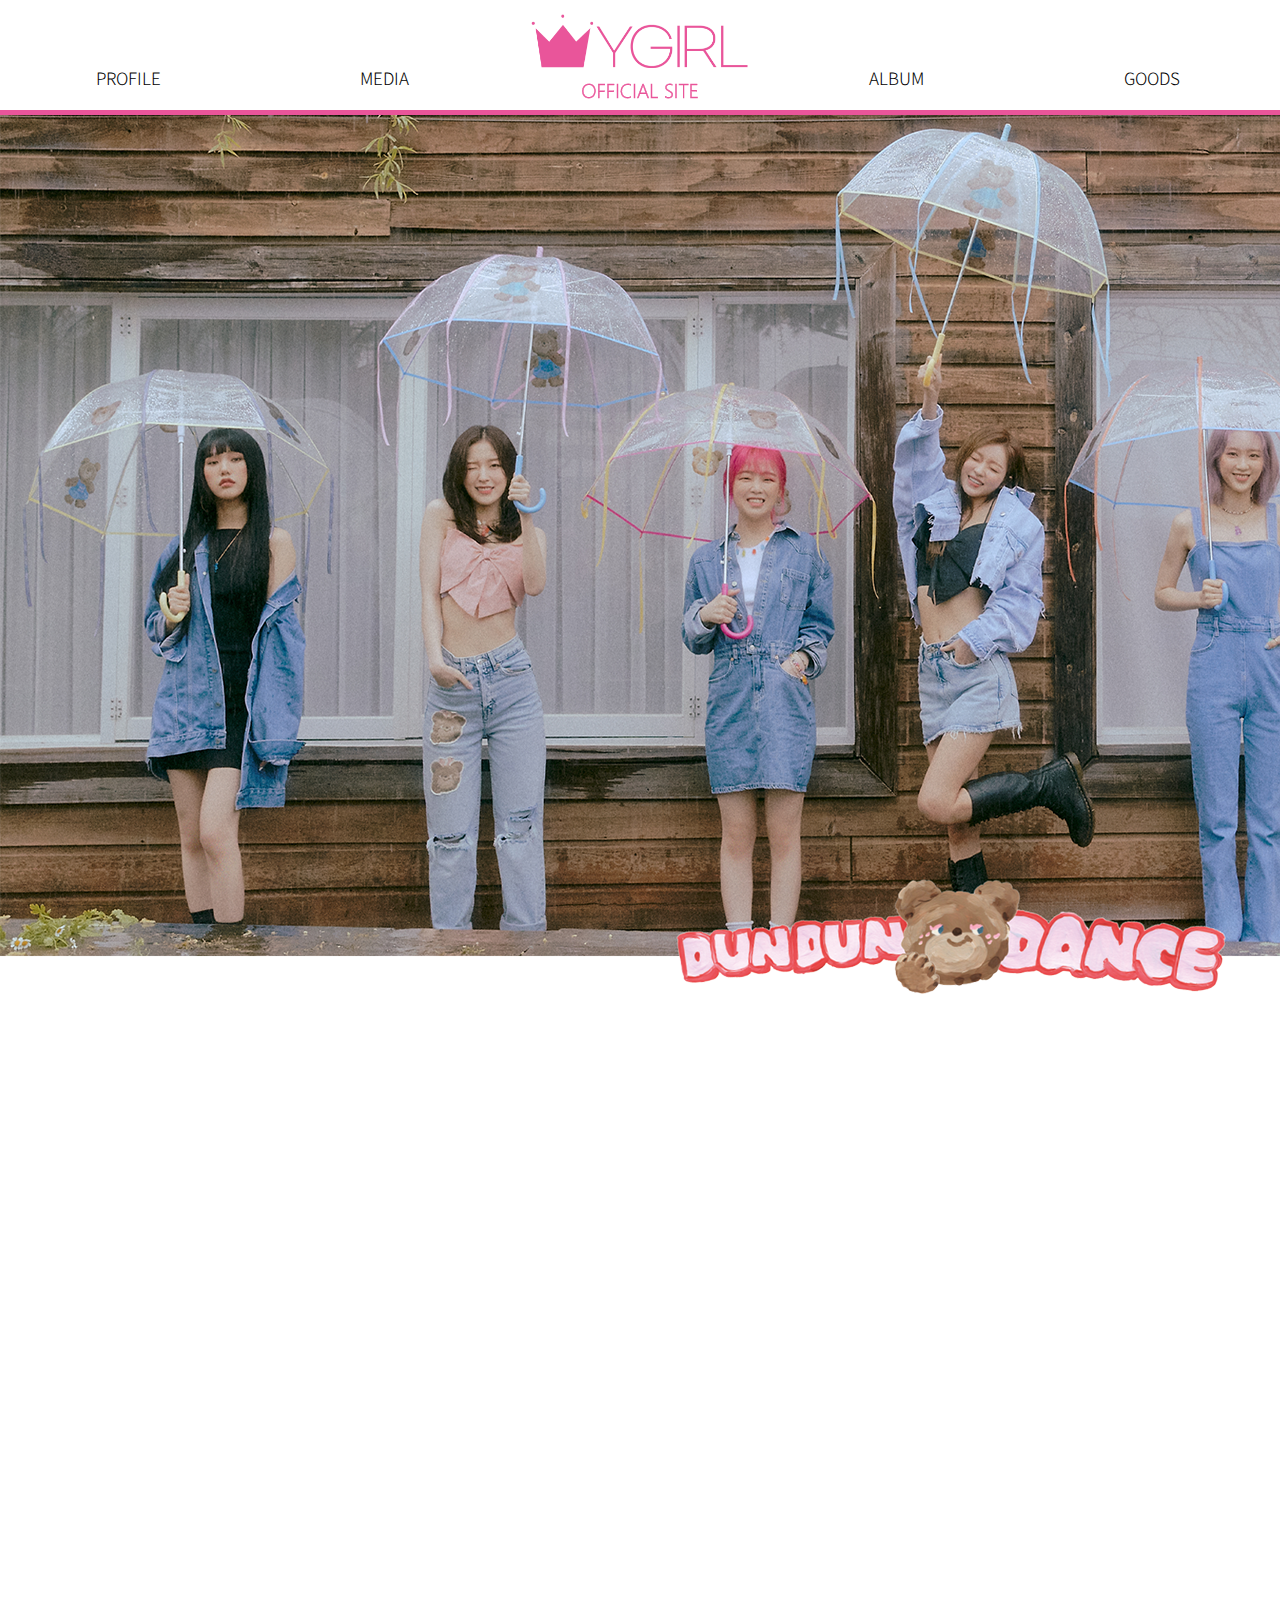
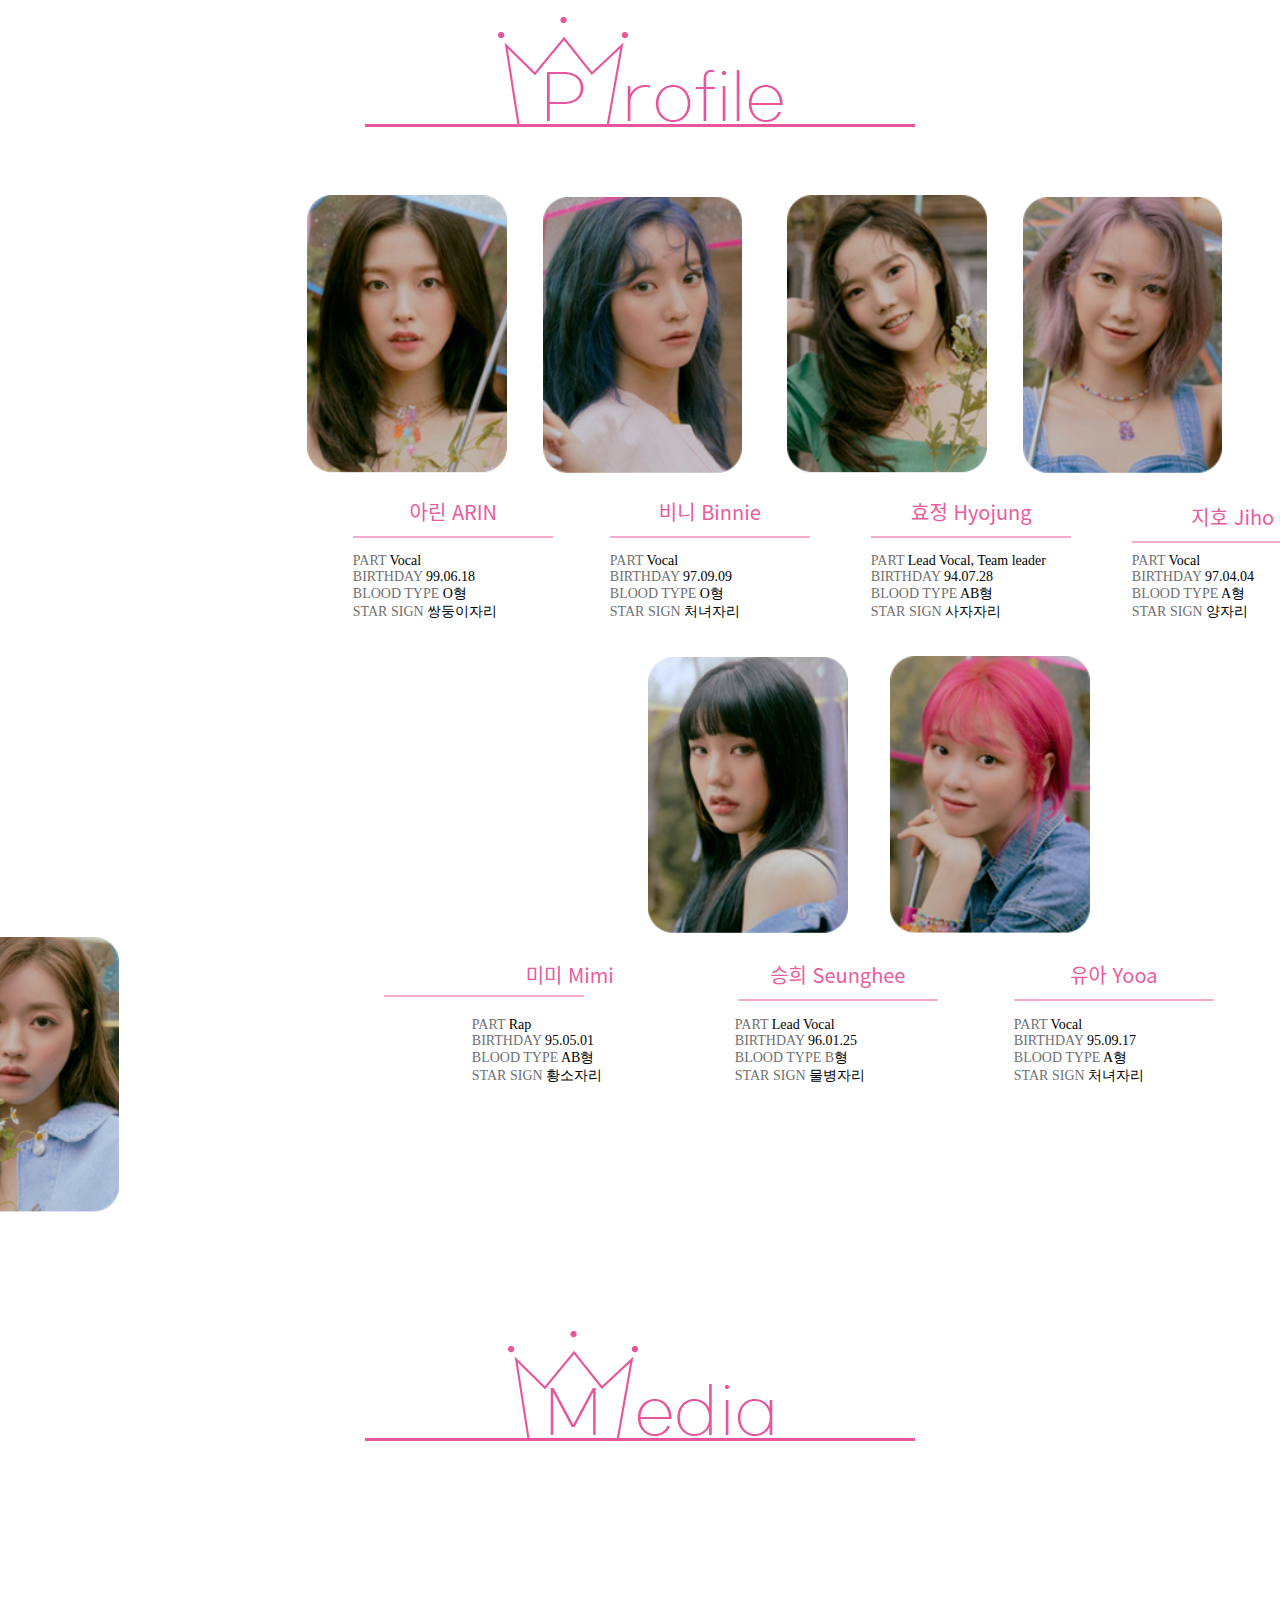
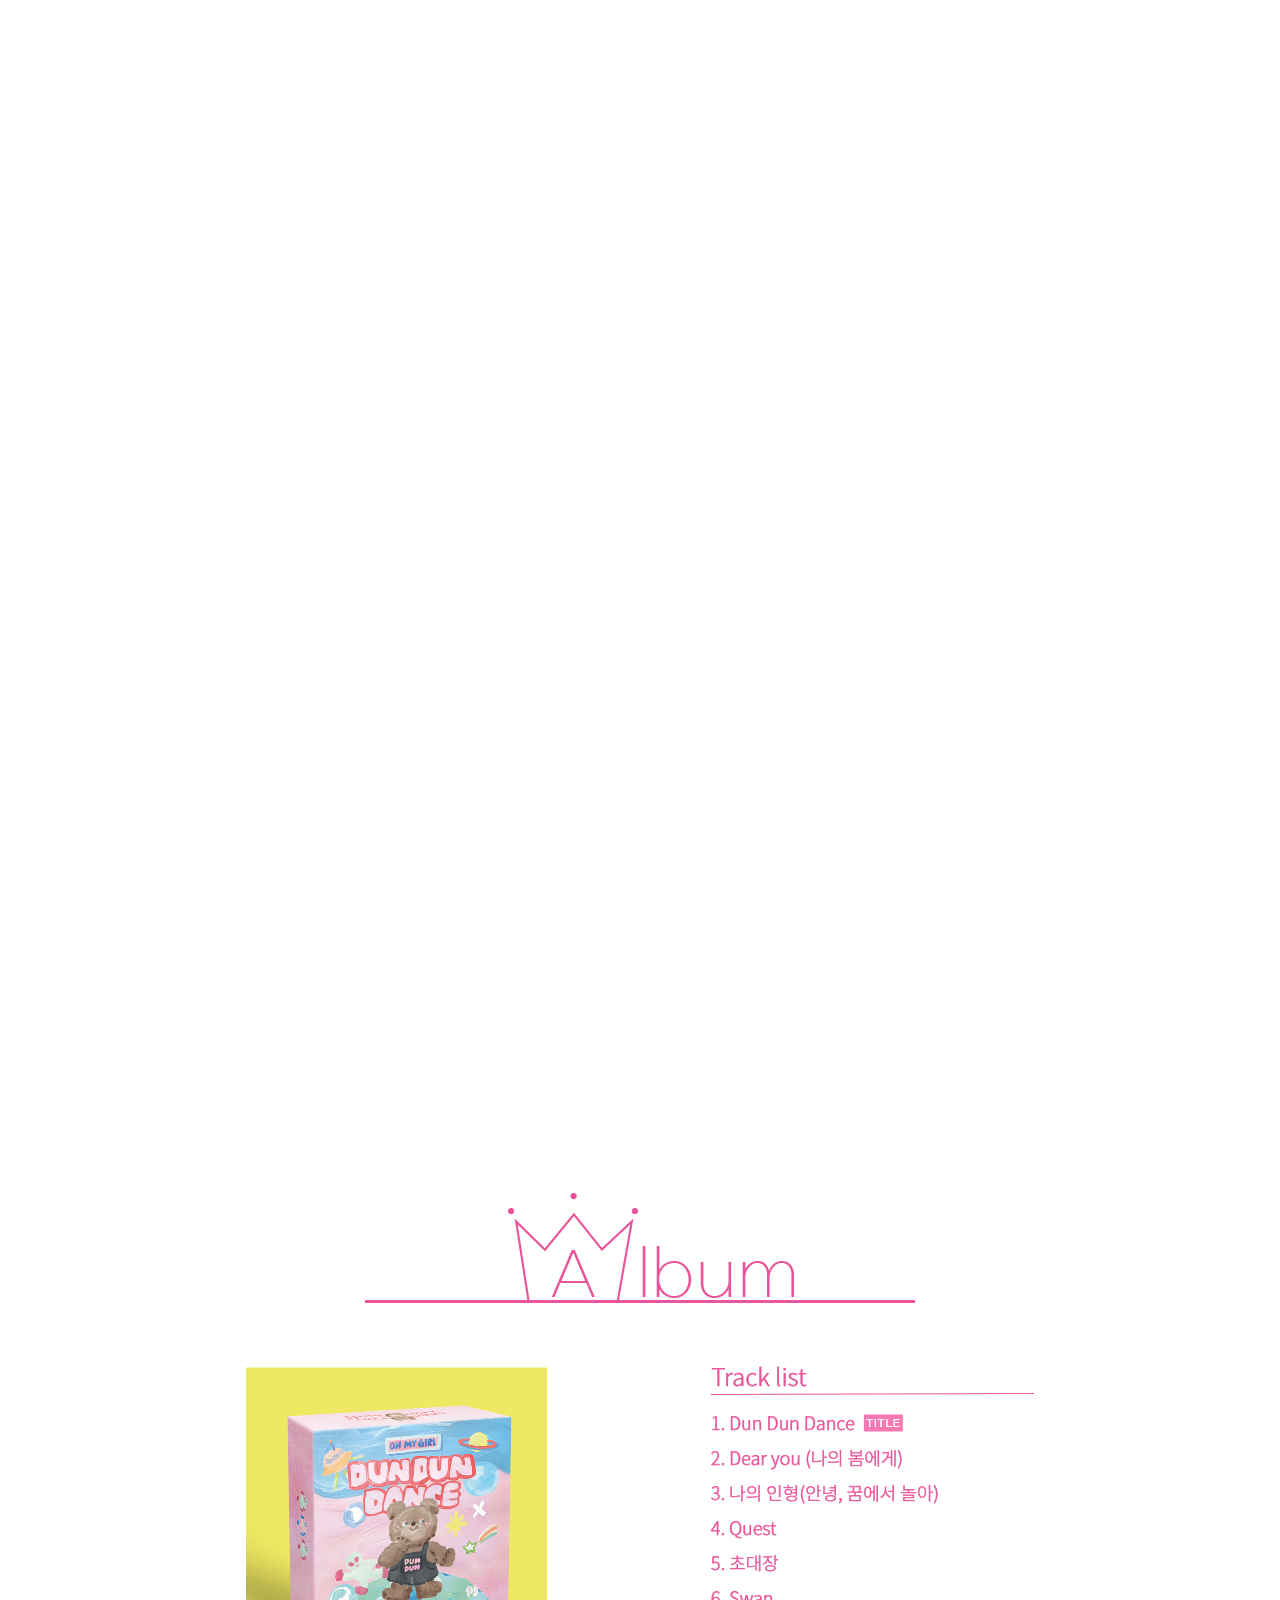
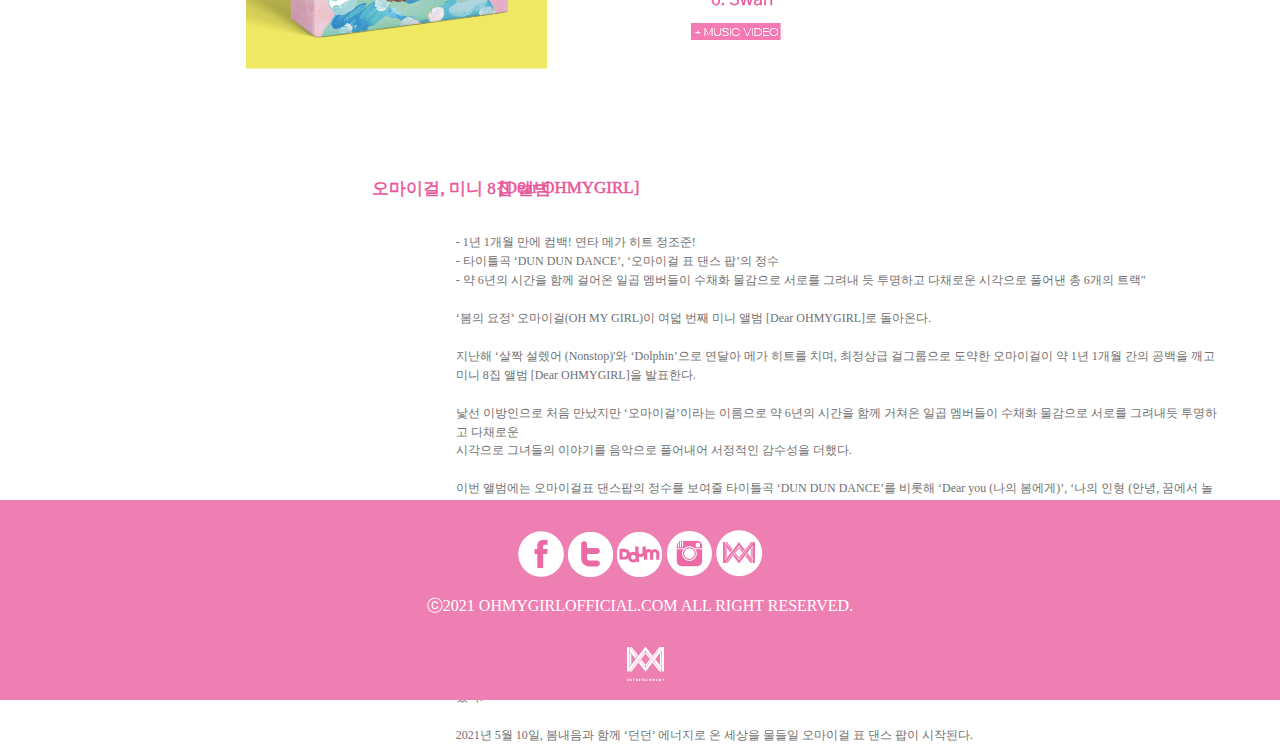
<file: index.html>
<!DOCTYPE html>
<html lang="ko" dir="ltr">
  <head>
    <meta charset="utf-8">
    <title>Oh My Girl Official Goods Site</title>
    <link rel="stylesheet" href="master.css">
    <link href="https://fonts.googleapis.com/css2?family=Noto+Sans+KR:wght@100;300;400;500;700;900&display=swap" rel="stylesheet">
  </head>
  <body>
<header>
  <nav>
    <ul>
      <li class="top_padding"><a href="javascript:window.scrollTo( 0,1480);">PROFILE</a></li>
      <li class="top_padding"><a href="javascript:window.scrollTo( 0,2795);">MEDIA</a></li>
      <li><a href="index.html"><img src="img/logo_main.png" alt="Main Logo" width="218px" height="91px"></a></li>
      <li class="top_padding"><a href="javascript:window.scrollTo( 0,3978);">ALBUM</a></li>
      <li class="top_padding"><a href="sub1.html">GOODS</a></li>
    </ul>
  </nav>
</header>

<section>
<div class="main1">
  <div class="main_visual1 kenburns-top">
   <img src="img/main_visual.png" alt="메인1">
           <a href="" name="profile"></a>
  </div>
 <div style="text-align : center;" class="title1">
  <img src="img/title_profile.png" alt="타이틀1">
 </div>
 <div style="text-align : center;" class="title2">
  <img src="img/title_media.png" alt="타이틀2">
  <a href="" name="media"></a>
 </div>

  <div class="img1" style="left: 24%;">
   <img src="img/normal1.png"
   onmouseover="this.src='img/hover1.png';"
   onmouseout="this.src='img/normal1.png';">
  </div>
  <div class="img1" style="left: 26.5%;">
  <img src="img/normal2.png"
  onmouseover="this.src='img/hover2.png';"
  onmouseout="this.src='img/normal2.png';">
  </div>
  <div class="img1" style="left: 29.7%;">
  <img src="img/normal3.png"
  onmouseover="this.src='img/hover3.png';"
  onmouseout="this.src='img/normal3.png';">
  </div>
  <div class="img1" style="left: 32.2%;">
  <img src="img/normal4.png"
  onmouseover="this.src='img/hover4.png';"
  onmouseout="this.src='img/normal4.png';">
  </div>
  <div class="img2" style="right: 13%;">
  <img src="img/normal5.png"
  onmouseover="this.src='img/hover5.png';"
  onmouseout="this.src='img/normal5.png';">
  </div>
  <div class="img2">
  <img src="img/normal6.png"
  onmouseover="this.src='img/hover6.png';"
  onmouseout="this.src='img/normal6.png';">
  </div>
  <div class="img2" style="right: 6.2%;">
  <img src="img/normal7.png"
  onmouseover="this.src='img/hover7.png';"
  onmouseout="this.src='img/normal7.png';">
  </div>

  <div class="line">
    <img src="img/line_1.png" alt="">
  </div>

  <div class="text3">
    <div id="__Mimi">
  		<span>미미  Mimi</span>
  	</div>
  	<svg class="_16" viewBox="0 0 200 1">
  		<path id="_16" d="M 0 0 L 200 0">
  		</path>
  	</svg>
  	<div id="__Seunghee">
  		<span>승희  Seunghee</span>
  	</div>
  	<svg class="_17" viewBox="0 0 200 1">
  		<path id="_17" d="M 0 0 L 200 0">
  		</path>
  	</svg>
  	<div id="__Yooa">
  		<span>유아  Yooa</span>
  	</div>
  	<div id="PART_Rap_BIRTHDAY_950501_BLOOD">
  		<span>PART </span><span style="color:rgba(0,0,0,1);">Rap</span><br><span>BIRTHDAY </span><span style="color:rgba(0,0,0,1);">95.05.01</span><br><span>BLOOD TYPE </span><span style="color:rgba(0,0,0,1);">AB형</span><br><span>STAR SIGN </span><span style="color:rgba(0,0,0,1);">황소자리</span>
  	</div>
  	<div id="PART_Lead_Vocal_BIRTHDAY_96012">
  		<span>PART </span><span style="color:rgba(0,0,0,1);">Lead Vocal</span><br><span>BIRTHDAY </span><span style="color:rgba(0,0,0,1);">96.01.25</span><br><span>BLOOD TYPE B</span><span style="color:rgba(0,0,0,1);">형</span><br><span>STAR SIGN </span><span style="color:rgba(0,0,0,1);">물병자리</span>
  	</div>
  	<div id="PART_Vocal_BIRTHDAY_950917_BLO">
  		<span>PART </span><span style="color:rgba(0,0,0,1);">Vocal</span><br><span>BIRTHDAY </span><span style="color:rgba(0,0,0,1);">95.09.17</span><br><span>BLOOD TYPE </span><span style="color:rgba(0,0,0,1);">A형</span><br><span>STAR SIGN </span><span style="color:rgba(0,0,0,1);">처녀자리</span>
  	</div>
  	<div id="__Hyojung">
  		<span>효정  Hyojung</span>
  	</div>
  	<svg class="_11" viewBox="0 0 200 1">
  		<path id="_11" d="M 0 0 L 200 0">
  		</path>
  	</svg>
  	<div id="__ARIN">
  		<span>아린  ARIN</span>
  	</div>
  	<svg class="_12" viewBox="0 0 200 1">
  		<path id="_12" d="M 0 0 L 200 0">
  		</path>
  	</svg>
  	<div id="__Binnie">
  		<span>비니  Binnie</span>
  	</div>
  	<svg class="_13" viewBox="0 0 200 1">
  		<path id="_13" d="M 0 0 L 200 0">
  		</path>
  	</svg>
  	<div id="PART_Vocal_BIRTHDAY_990618_BLO">
  		<span>PART </span><span style="color:rgba(0,0,0,1);">Vocal</span><br><span>BIRTHDAY </span><span style="color:rgba(0,0,0,1);">99.06.18</span><br><span>BLOOD TYPE </span><span style="color:rgba(0,0,0,1);">O형</span><br><span>STAR SIGN </span><span style="color:rgba(0,0,0,1);">쌍둥이자리</span>
  	</div>
  	<div id="PART_Vocal_BIRTHDAY_970909_BLO">
  		<span>PART </span><span style="color:rgba(0,0,0,1);">Vocal</span><br><span>BIRTHDAY </span><span style="color:rgba(0,0,0,1);">97.09.09</span><br><span>BLOOD TYPE </span><span style="color:rgba(0,0,0,1);">O형</span><br><span>STAR SIGN </span><span style="color:rgba(0,0,0,1);">처녀자리</span>
  	</div>
  	<div id="PART_Lead_Vocal_Team_leader_BI">
  		<span>PART </span><span style="color:rgba(0,0,0,1);">Lead Vocal, Team leader</span><br><span>BIRTHDAY </span><span style="color:rgba(0,0,0,1);">94.07.28</span><br><span>BLOOD TYPE </span><span style="color:rgba(0,0,0,1);">AB형</span><br><span>STAR SIGN </span><span style="color:rgba(0,0,0,1);">사자자리</span>
  	</div>
  	<svg class="_14" viewBox="0 0 200 1">
  		<path id="_14" d="M 0 0 L 200 0">
  		</path>
  	</svg>
  	<div id="_Jiho">
  		<span>지호 Jiho</span>
  	</div>
  	<div id="PART_Vocal_BIRTHDAY_970404_BLO">
  		<span>PART </span><span style="color:rgba(0,0,0,1);">Vocal</span><br><span>BIRTHDAY </span><span style="color:rgba(0,0,0,1);">97.04.04</span><br><span>BLOOD TYPE </span><span style="color:rgba(0,0,0,1);">A형</span><br><span>STAR SIGN </span><span style="color:rgba(0,0,0,1);">양자리</span>
  	</div>
  </div>


 <div style="text-align : center;" class="video1">
   <iframe width="1280" height="720" src="https://www.youtube.com/embed/nfMUtFhwhDs?autoplay=1&mute=1&start=20"
   title="YouTube video player" frameborder="0" allow="accelerometer; autoplay; clipboard-write;
   encrypted-media; gyroscope; picture-in-picture" allowfullscreen></iframe>
 </div>
 <div style="text-align : center;" class="title3">
  <img src="img/title_album.png" alt="타이틀3">
      <a href="" name="album"></a>
 </div>
 <div style="text-align : center;" class="body1">
  <img src="img/body_img.png" alt="바디1">
 </div>
 <div style="text-align : center; width:90px; height:17px; cursor: pointer;" onclick="window.open('https://www.youtube.com/embed/nfMUtFhwhDs?autoplay=1&mute=0&start=25');" class="sub1">
 <img src="img/sub_1.png" alt="서브1">
 </div>
 <div class="OMG" style="">
   오마이걸, 미니 8집 앨범
 </div>
 <div class="OMG2">
   [Dear OHMYGIRL]
 </div>
 <div class="text2">
- 1년 1개월 만에 컴백! 연타 메가 히트 정조준!<br>
- 타이틀곡 ‘DUN DUN DANCE’, ‘오마이걸 표 댄스 팝’의 정수<br>
- 약 6년의 시간을 함께 걸어온 일곱 멤버들이 수채화 물감으로 서로를 그려내 듯 투명하고 다채로운 시각으로 풀어낸 총 6개의 트랙"<br>
<br>
‘봄의 요정’ 오마이걸(OH MY GIRL)이 여덟 번째 미니 앨범 [Dear OHMYGIRL]로 돌아온다. <br>
<br>
지난해 ‘살짝 설렜어 (Nonstop)'와 ‘Dolphin’으로 연달아 메가 히트를 치며, 최정상급 걸그룹으로 도약한 오마이걸이 약 1년 1개월 간의 공백을 깨고 미니 8집 앨범
[Dear OHMYGIRL]을 발표한다.<br>
<br>
낯선 이방인으로 처음 만났지만 ‘오마이걸’이라는 이름으로 약 6년의 시간을 함께 거쳐온 일곱 멤버들이 수채화 물감으로 서로를 그려내듯 투명하고 다채로운<br>
시각으로 그녀들의 이야기를 음악으로 풀어내어 서정적인 감수성을 더했다.<br>
<br>
이번 앨범에는 오마이걸표 댄스팝의 정수를 보여줄 타이틀곡 ‘DUN DUN DANCE’를 비롯해 ‘Dear you (나의 봄에게)’, ‘나의 인형 (안녕, 꿈에서 놀아)’,<br>
‘Quest’, ‘초대장’, ‘Swan’ 등 오마이걸만의 맑고 따뜻한 감성들로 나른한 봄에 오감을 깨워줄 총 6 개의 트랙으로 구성되어 있다.<br>
<br>
타이틀곡 ‘DUN DUN DANCE’는 Nu-Disco 스타일의 곡으로 FUNK와 TRAP으로 오가는 비트 위에 다이내믹한 변화가 있는 멜로디와 랩, 재치 있는 챈트가<br>
듣는 내내 즐거운 곡이다. 신나는 듯하지만 아련함과 애틋함이 있는 멜로디와 가사가 인상적이다. 기분 좋은 레트로 풍의 리얼 악기 소스들이 지루할 틈 없이<br>
다채로운 보컬 하모니와 중독적인 훅을 만나 ‘오마이걸 표 댄스 팝’의 정수를 선사할 예정이다.<br>
<br>
‘성장형 아이돌’로 많은 사랑을 받아온 오마이걸이 이번 신보를 통해 어떤 독보적인 콘셉트와 더욱 성장한 음악 세계를 보여줄지 관심이 집중되고 있다.<br>
<br>
2021년 5월 10일, 봄내음과 함께 ‘던던’ 에너지로 온 세상을 물들일 오마이걸 표 댄스 팝이 시작된다.<br>
 </div>
</div>

</section>

<footer>

<div style="text-align : center;" class="footer1">
  <div style="cursor: pointer;" onclick="window.open('https://www.facebook.com/official.ohmygirl');" class="footer2 hover"><img src="img/icon_fa.png" alt="아이콘1"></div>
  <div style="cursor: pointer;" onclick="window.open('https://twitter.com/wm_ohmygirl');" class="footer2 hover"><img src="img/icon_tw.png" alt="아이콘2"></div>
  <div style="cursor: pointer;" onclick="window.open('https://cafe.daum.net/-ohmygirl');" class="footer2 hover"><img src="img/icon_daum.png" alt="아이콘3"></div>
  <div style="cursor: pointer;" onclick="window.open('https://www.instagram.com/wm_ohmygirl/');" class="footer2 hover"><img src="img/icon_ins.png" alt="아이콘4"></div>
  <div style="cursor: pointer;" onclick="window.open('http://www.wment.co.kr/');" class="footer2 hover"><img src="img/icon_co.png" alt="아이콘5"></div>
</div>

<div style="text-align : center; color : white;"class="text1">
  ⓒ2021 OHMYGIRLOFFICIAL.COM ALL RIGHT RESERVED.
</div>

<div style="text-align: center; " class="footer3">
  <div style="cursor: pointer; width:37px; height:34px;" onclick="window.open('http://www.wment.co.kr/');" class="footer4 hover">
    <img src="img/icon_logo.png" alt="아이콘6"></div>
</div>

</footer>

  </body>
</html>
</file>
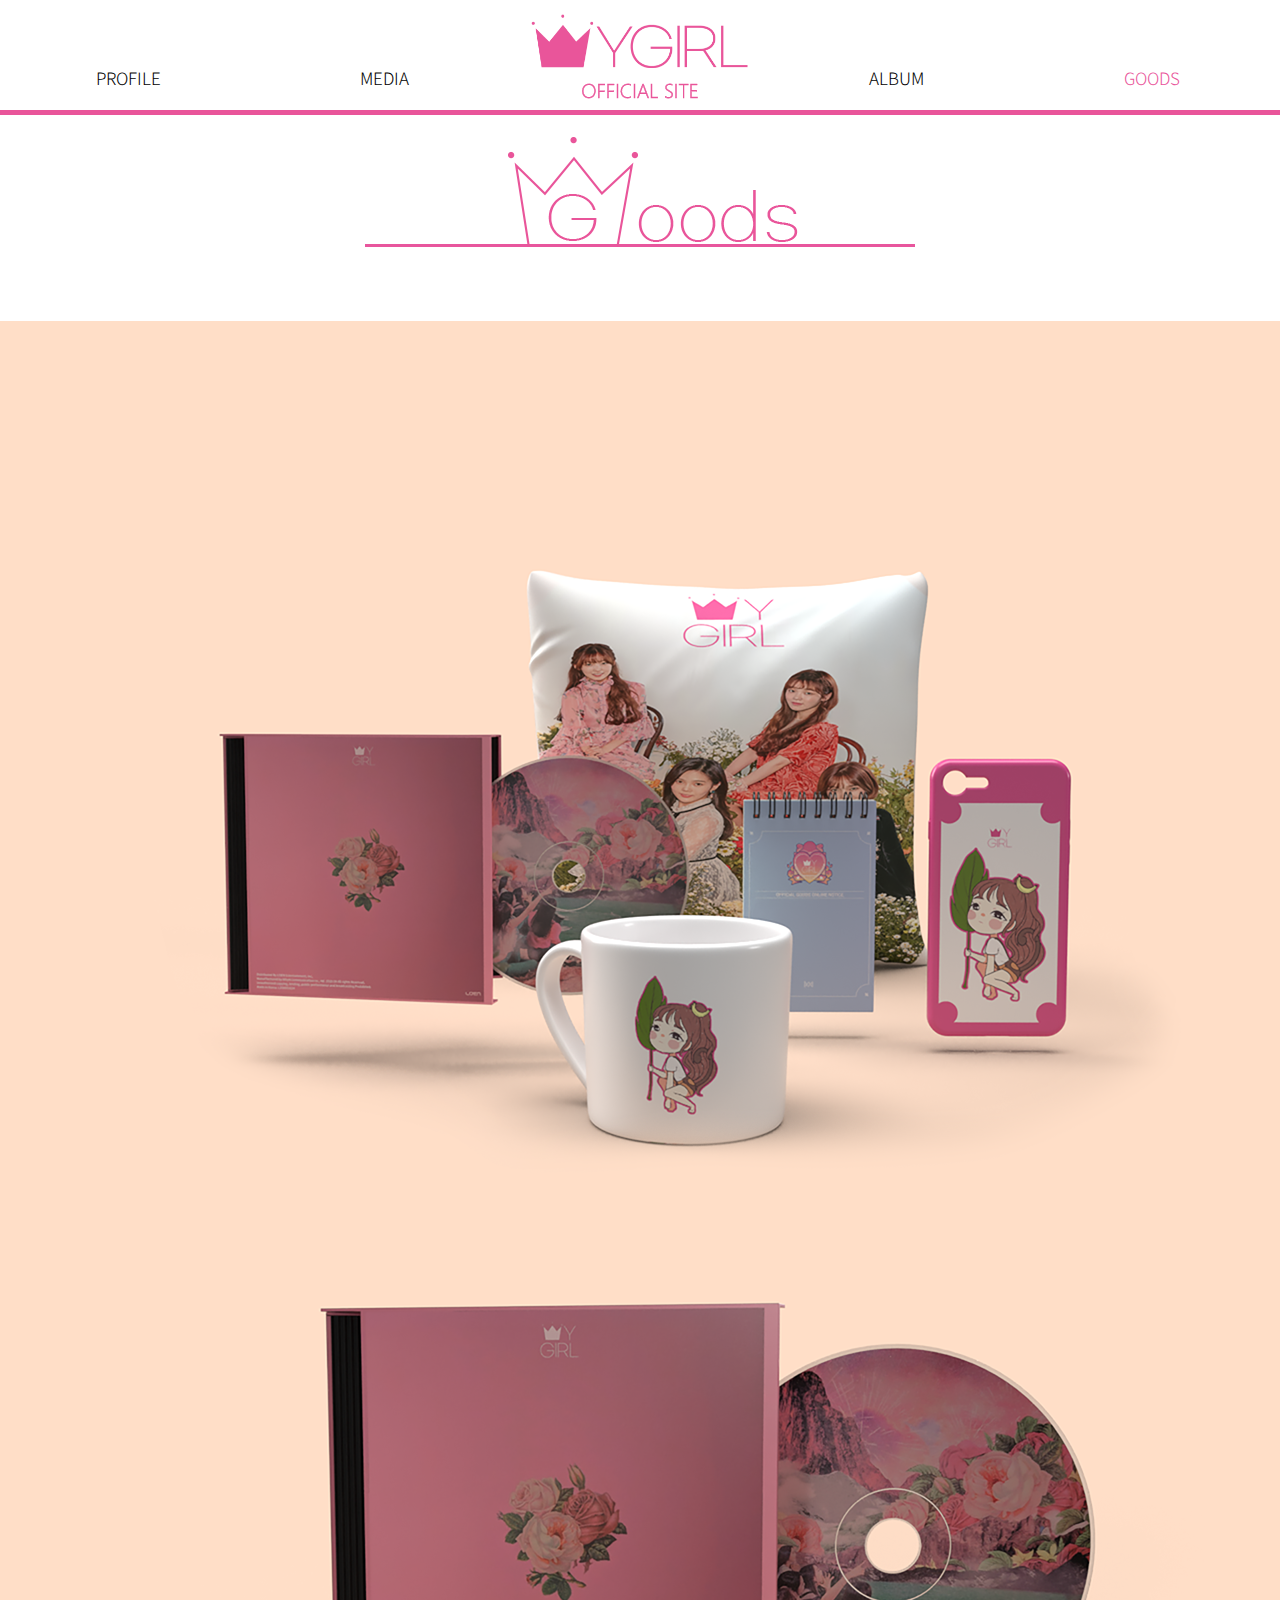
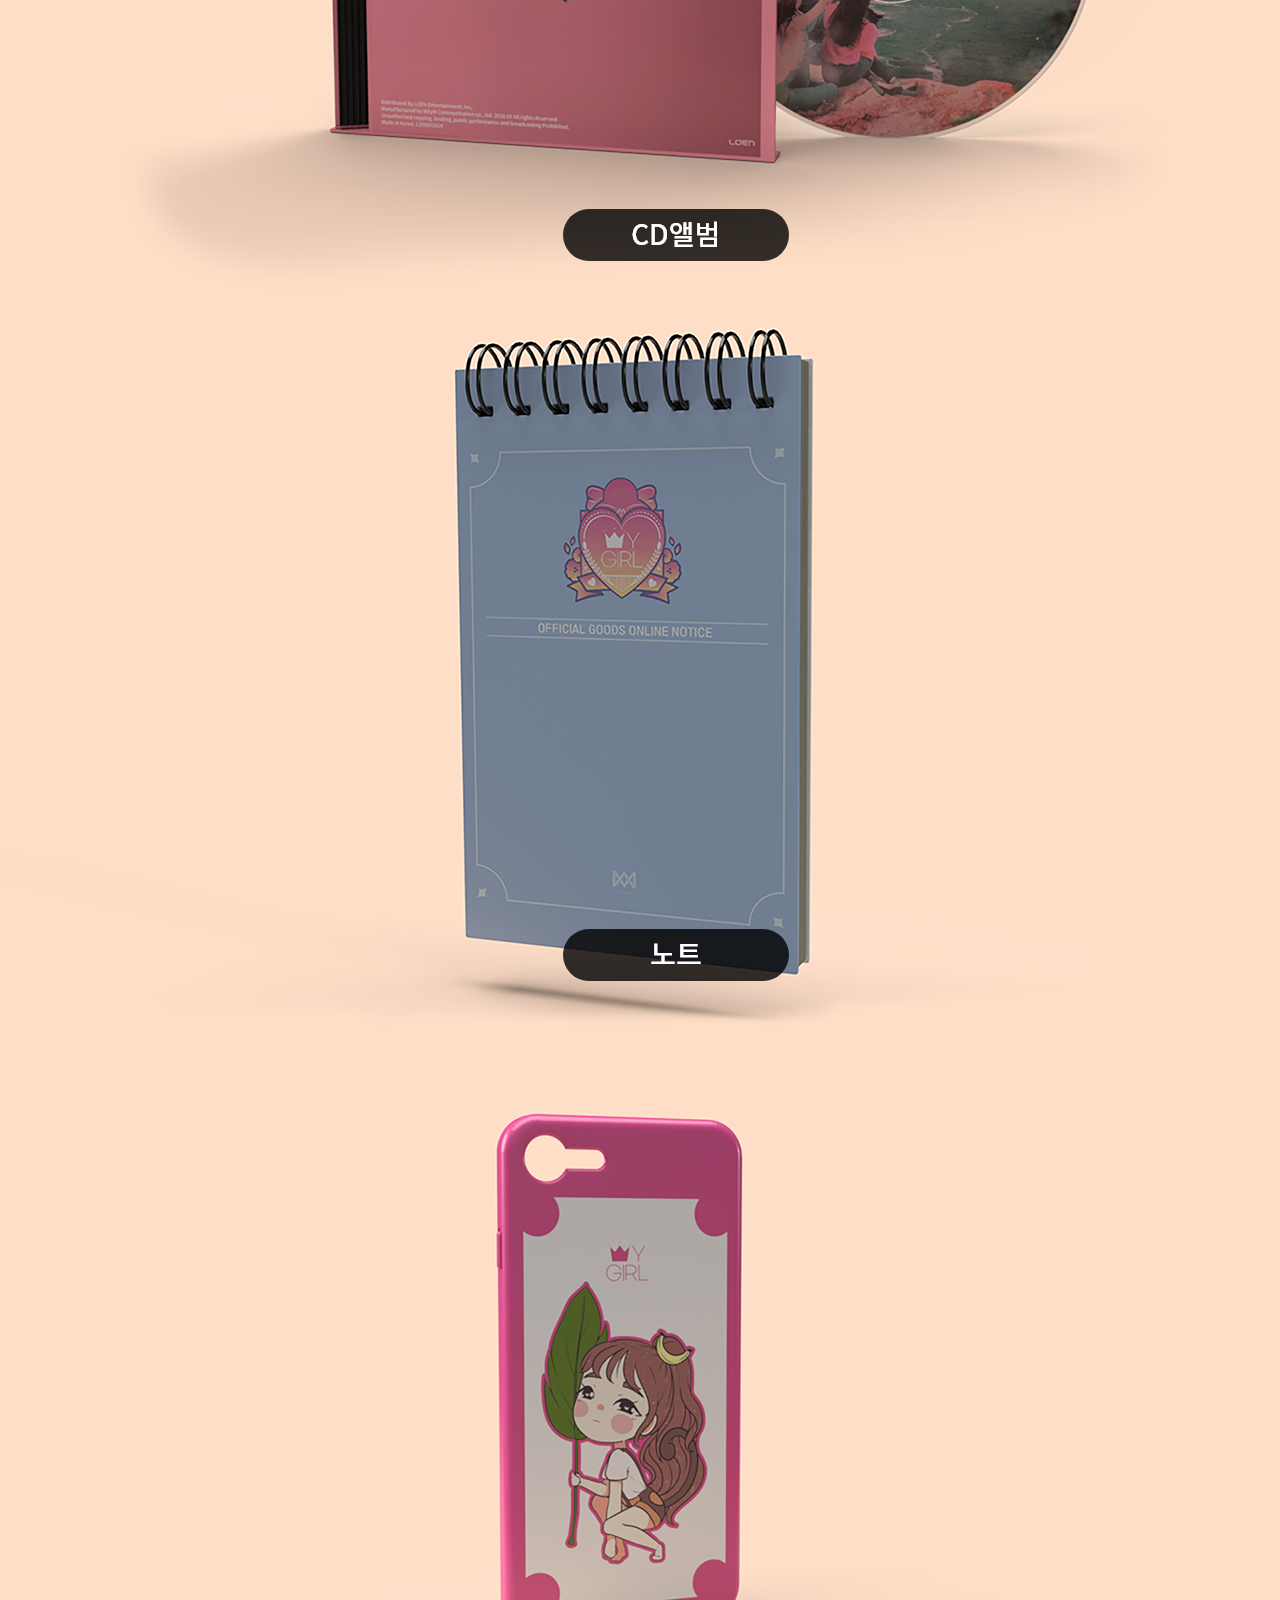
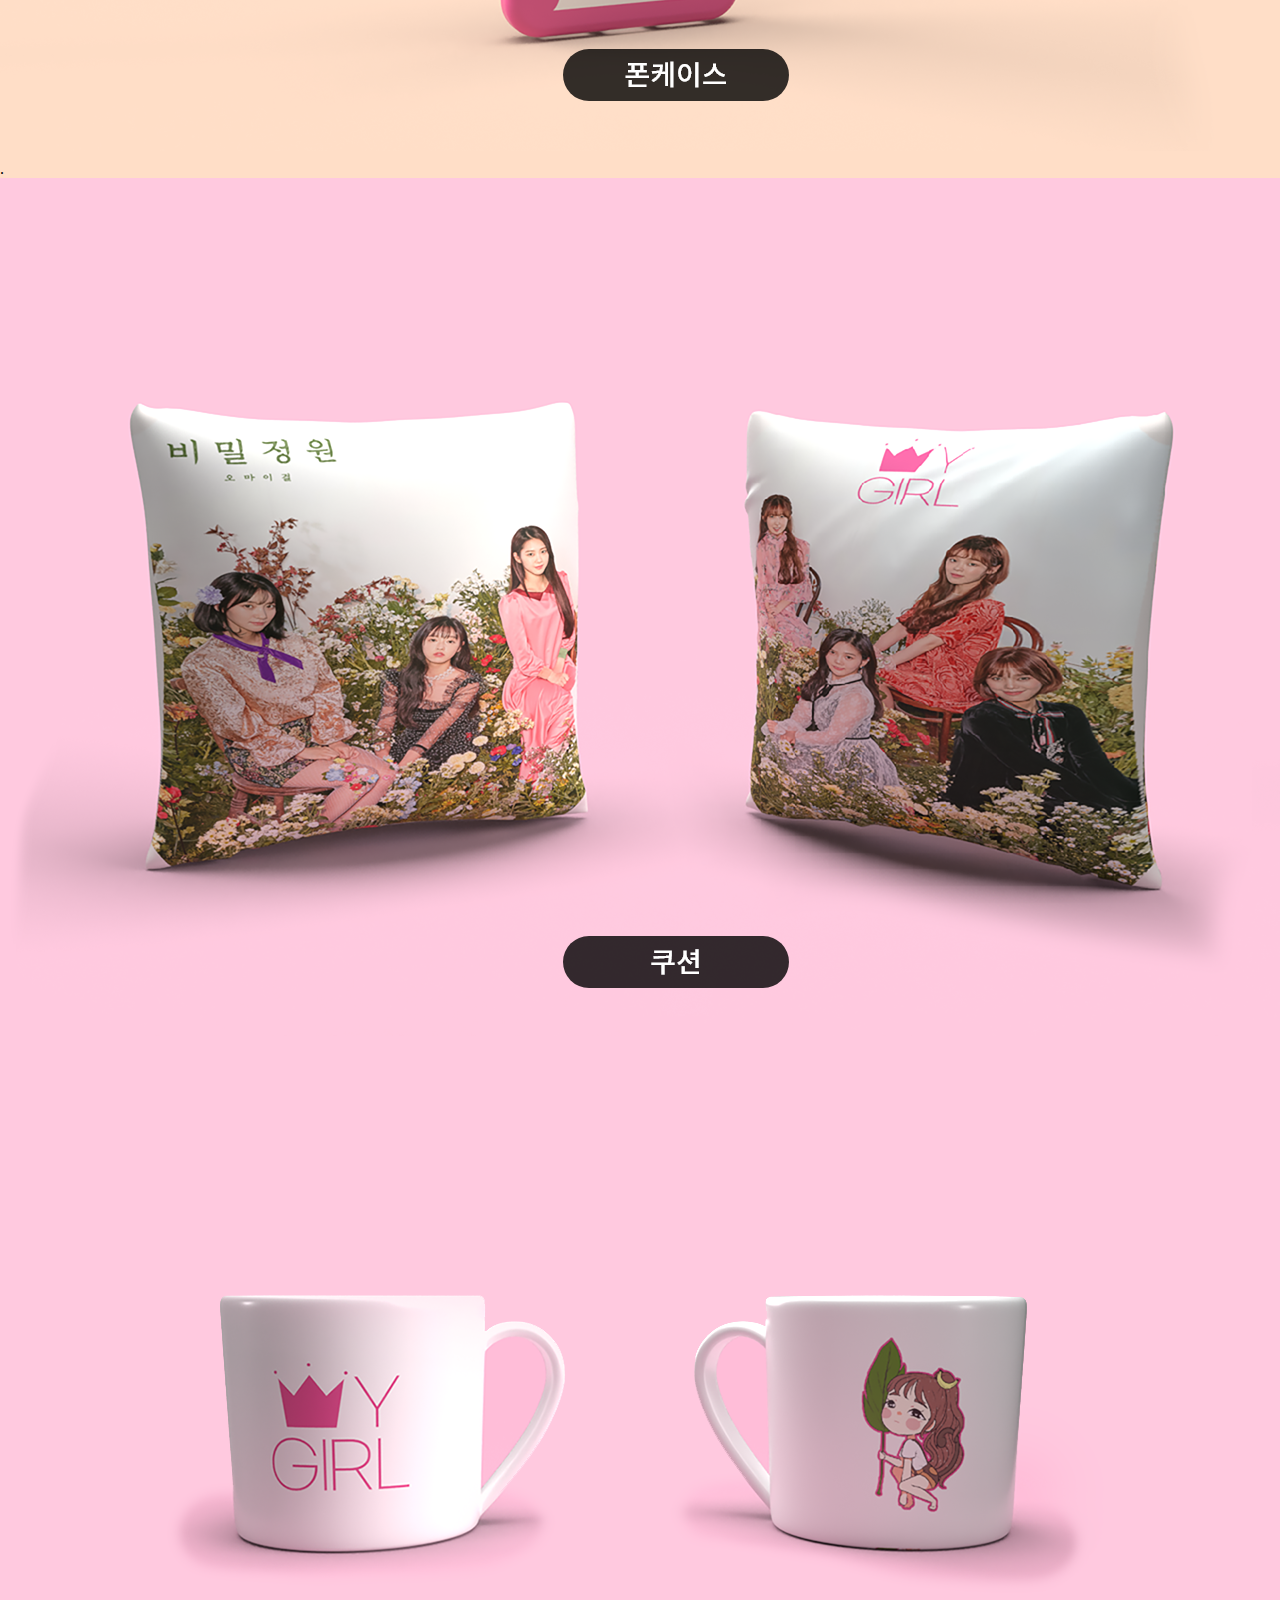
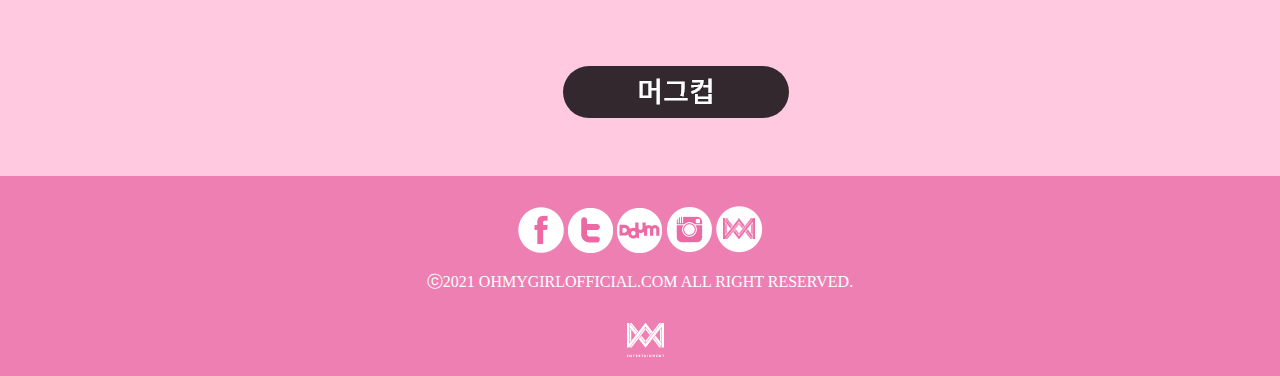
<file: sub1.html>
<!DOCTYPE html>
<html lang="ko" dir="ltr">
  <head>
    <meta charset="utf-8">
    <title>Oh My Girl Official Goods Site</title>
    <link rel="stylesheet" href="sub1.css">
    <link href="https://fonts.googleapis.com/css2?family=Noto+Sans+KR:wght@100;300;400;500;700;900&display=swap" rel="stylesheet">
  </head>
  <body>
<header>
  <nav>
    <ul>
      <li class="top_padding"><a href="index.html#profile">PROFILE</a></li>
      <li class="top_padding"><a href="index.html#media">MEDIA</a></li>
      <li><a href="index.html"><img src="img/logo_main.png" alt="Main Logo" width="218px" height="91px"></a></li>
      <li class="top_padding"><a href="index.html#album">ALBUM</a></li>
      <li class="top_padding"><a href="sub1.html" style="color: #E9559A;">GOODS</a></li>
    </ul>
  </nav>
</header>
<main>
  <div style="text-align: center; padding-top: 137px;padding-bottom: 70px;" class="">
    <img src="img/title_goods.png" alt="타이틀1">
  </div>
</main>
<section>
<div style="text-align : center;" class="title1">
  <div class="goods_all scale-up-center">
<img src="img/goods_all.png" alt="">
  </div>
    <div style="top: 1350px;" class="text rotate-in-2-cw">
      <img src="img/text_1.png" alt="">
    </div>
  <div class="goods_1 scale-up-center1">
    <img src="img/goods_1.png" alt="">
  </div>
    <div style="top: 2070px;" class="text rotate-in-2-cw2">
      <img src="img/text_2.png" alt="">
    </div>
  <div class="goods_2 scale-up-center2">
    <img src="img/goods_2.png" alt="">
  </div>
    <div style="top: 2790px;" class="text rotate-in-2-cw3">
      <img src="img/text_3.png" alt="">
    </div>
  <div class="goods_3 scale-up-center3">
    <img src="img/goods_3.png" alt="">
  </div>
</div>
<div style="margin-top: 143px"class="stt">
.
</div>
</section>
<body>
  <div style="text-align : center;" class="title1">
    <div class="goods_4 scale-up-center4">
      <img src="img/goods_4.png" alt="">
    </div>
      <div style="top: 620px;" class="text rotate-in-2-cw4">
        <img src="img/text_4.png" alt="">
      </div>
    <div class="goods_5 scale-up-center5">
      <img src="img/goods_5.png" alt="">
    </div>
      <div style="top: 1350px;" class="text rotate-in-2-cw5">
        <img src="img/text_5.png" alt="">
      </div>
  </div>
</body>

<footer>

<div style="text-align : center;" class="footer1">
  <div style="cursor: pointer;" onclick="window.open('https://www.facebook.com/official.ohmygirl');" class="footer2 hover"><img src="img/icon_fa.png" alt="아이콘1"></div>
  <div style="cursor: pointer;" onclick="window.open('https://twitter.com/wm_ohmygirl');" class="footer2 hover"><img src="img/icon_tw.png" alt="아이콘2"></div>
  <div style="cursor: pointer;" onclick="window.open('https://cafe.daum.net/-ohmygirl');" class="footer2 hover"><img src="img/icon_daum.png" alt="아이콘3"></div>
  <div style="cursor: pointer;" onclick="window.open('https://www.instagram.com/wm_ohmygirl/');" class="footer2 hover"><img src="img/icon_ins.png" alt="아이콘4"></div>
  <div style="cursor: pointer;" onclick="window.open('http://www.wment.co.kr/');" class="footer2 hover"><img src="img/icon_co.png" alt="아이콘5"></div>
</div>

<div style="text-align : center; color : white;"class="text1">
  ⓒ2021 OHMYGIRLOFFICIAL.COM ALL RIGHT RESERVED.
</div>

<div style="text-align: center; " class="footer3">
  <div style="cursor: pointer; width:37px; height:34px;" onclick="window.open('http://www.wment.co.kr/');" class="footer4 hover">
    <img src="img/icon_logo.png" alt="아이콘6"></div>
</div>

</footer>
</file>
<file: master.css>
*{margin: 0px;padding: 0px;text-decoration: none;}

header{width: 100%;height: 110px;background-color: white; border-bottom: 5px solid #E9559A;
display: flex;justify-content: center; align-items: center; position: fixed; z-index: 999;}
nav{width: 1280px;height: 132px;padding-top: 50px}

nav > ul{display: grid;grid-template-columns: 1fr 1fr 1fr 1fr 1fr;height: 71px;}
nav > ul > li{display: flex;justify-content: center;align-items: center;list-style: none;font-size: 17px;font-family: 'Noto Sans KR', sans-serif;font-weight: 300;}
nav > ul > li > a{color: black;}
nav > ul > li > a:hover{color: #E9559A;transform: scale(1.1,1.1);transition: 0.1s;}
.top_padding{padding-top: 30px;}
.main1{width: 100%;height: 0px;}
.title1{position: relative; top:600px;}
.img1{position: relative; top:550px; width: 100%;height: 277px;border: 0px solid red;display: inline;}
.img2{position: relative; top:1010px; right: 10%; width: 100%;height: 277px;border: 0px solid red;display: inline;}
.title2{position: relative; top:1800px;}
.video1{position: relative; top:1600px;}
.title3{position: relative; top:1863px;}
.body1{position: relative; top:1913px;}
.sub1{position: relative; left: 54%; top:1863px;}
.body2{position: relative; top:2013px;}
.text3{position: absolute; top: 100px; left: 16%;}
.line{position: absolute; top: 2583px; left: 30%;}

footer{position: relative; top: 5300px; background-color: #EE7FB3;width: 100%;height: 170px;padding-top: 30px;}
.footer2{display: inline;}
.text1{padding-top: 15px;}
.hover:hover{opacity: 0.7;transition: 0.1s;}
.footer3{padding-top: 30px;}
.footer4{position: relative; left: 49%;}

.kenburns-top{animation:kenburns-top 5s ease-out .5s both}
@keyframes kenburns-top{0%{transform:scale(1) translateY(0);transform-origin:50% 16%}100%{transform:scale(1.25) translateY(-15px);transform-origin:top}}

.OMG{
  position: relative;
  top: 2000px;
  left: 29.1%;
  width: 301px;
  height: 25px;
  -webkit-text-stroke: 0.5px #e9559a;
  font-family: NotoSansCJKkr;
  font-size: 17px;
  font-weight: 300;
  font-stretch: normal;
  font-style: normal;
  line-height: 1.47;
  letter-spacing: normal;
  text-align: left;
  color: #e9579a;
}

.OMG2{
  position: relative;
  top: 1974px;
  left: 39%;
  width: 301px;
  height: 25px;
  -webkit-text-stroke: 0.5px #e9559a;
  font-family: NotoSansCJKkr;
  font-size: 17px;
  font-weight: 300;
  font-stretch: normal;
  font-style: normal;
  line-height: 1.47;
  letter-spacing: normal;
  text-align: left;
  color: #e9579a;
}

.text2{
  position: relative;
  top: 1980px;
  left: 15.6%;
  width: 769px;
  height: 426px;
  margin: 26px 255px 178px 256px;
  font-family: KoPubWorldDotum;
  font-size: 12px;
  font-weight: 300;
  font-stretch: normal;
  font-style: normal;
  line-height: 1.58;
  letter-spacing: normal;
  text-align: left;
  color: #707070;
}


#_15 {
	fill: transparent;
	stroke: rgba(233,86,154,1);
	stroke-width: 1px;
	stroke-linejoin: miter;
	stroke-linecap: butt;
	stroke-miterlimit: 4;
	shape-rendering: auto;
}
._15 {
	overflow: visible;
	position: absolute;
	width: 200px;
	height: 1px;
	left: 265px;
	top: 2500px;
	transform: matrix(1,0,0,1,0,0);
}
#__Mimi {
	left: 319.5px;
	top: 2459.5px;
	position: absolute;
	overflow: visible;
	width: 91px;
	white-space: nowrap;
	text-align: center;
	font-family: Noto Sans CJK KR;
	font-style: normal;
	font-weight: lighter;
	font-size: 20px;
	color: rgba(234,91,158,1);
}
#_16 {
	fill: transparent;
	stroke: rgba(233,86,154,1);
	stroke-width: 1px;
	stroke-linejoin: miter;
	stroke-linecap: butt;
	stroke-miterlimit: 4;
	shape-rendering: auto;
}
._16 {
	overflow: visible;
	position: absolute;
	width: 200px;
	height: 1px;
	left: 533px;
	top: 2500px;
	transform: matrix(1,0,0,1,0,0);
}
#__Seunghee {
	left: 564.5px;
	top: 2459.5px;
	position: absolute;
	overflow: visible;
	width: 137px;
	white-space: nowrap;
	text-align: center;
	font-family: Noto Sans CJK KR;
	font-style: normal;
	font-weight: lighter;
	font-size: 20px;
	color: rgba(234,91,158,1);
}
#_17 {
	fill: transparent;
	stroke: rgba(233,86,154,1);
	stroke-width: 1px;
	stroke-linejoin: miter;
	stroke-linecap: butt;
	stroke-miterlimit: 4;
	shape-rendering: auto;
}
._17 {
	overflow: visible;
	position: absolute;
	width: 200px;
	height: 1px;
	left: 809px;
	top: 2500px;
	transform: matrix(1,0,0,1,0,0);
}
#__Yooa {
	left: 863.5px;
	top: 2459.5px;
	position: absolute;
	overflow: visible;
	width: 91px;
	white-space: nowrap;
	text-align: center;
	font-family: Noto Sans CJK KR;
	font-style: normal;
	font-weight: lighter;
	font-size: 20px;
	color: rgba(234,91,158,1);
}
#PART_Rap_BIRTHDAY_950501_BLOOD {
	left: 267px;
	top: 2517px;
	position: absolute;
	overflow: visible;
	width: 207px;
	height: 83px;
	text-align: left;
	font-family: Segoe UI;
	font-style: normal;
	font-weight: normal;
	font-size: 14px;
	color: rgba(112,112,112,1);
}
#PART_Lead_Vocal_BIRTHDAY_96012 {
	left: 530px;
	top: 2517px;
	position: absolute;
	overflow: visible;
	width: 207px;
	height: 83px;
	text-align: left;
	font-family: Segoe UI;
	font-style: normal;
	font-weight: normal;
	font-size: 14px;
	color: rgba(112,112,112,1);
}
#PART_Vocal_BIRTHDAY_950917_BLO {
	left: 809px;
	top: 2517px;
	position: absolute;
	overflow: visible;
	width: 207px;
	height: 83px;
	text-align: left;
	font-family: Segoe UI;
	font-style: normal;
	font-weight: normal;
	font-size: 14px;
	color: rgba(112,112,112,1);
}
#__Hyojung {
	left: 705px;
	top: 1997px;
	position: absolute;
	overflow: visible;
	width: 123px;
	white-space: nowrap;
	text-align: center;
	font-family: Noto Sans CJK KR;
	font-style: normal;
	font-weight: lighter;
	font-size: 20px;
	color: rgba(234,91,158,1);
}
#_11 {
	fill: transparent;
	stroke: rgba(233,86,154,1);
	stroke-width: 1px;
	stroke-linejoin: miter;
	stroke-linecap: butt;
	stroke-miterlimit: 4;
	shape-rendering: auto;
}
._11 {
	overflow: visible;
	position: absolute;
	width: 200px;
	height: 1px;
	left: 148.5px;
	top: 2037px;
	transform: matrix(1,0,0,1,0,0);
}
#__ARIN {
	left: 203px;
	top: 1997px;
	position: absolute;
	overflow: visible;
	width: 91px;
	white-space: nowrap;
	text-align: center;
	font-family: Noto Sans CJK KR;
	font-style: normal;
	font-weight: lighter;
	font-size: 20px;
	color: rgba(234,91,158,1);
}
#_12 {
	fill: transparent;
	stroke: rgba(233,86,154,1);
	stroke-width: 1px;
	stroke-linejoin: miter;
	stroke-linecap: butt;
	stroke-miterlimit: 4;
	shape-rendering: auto;
}
._12 {
	overflow: visible;
	position: absolute;
	width: 200px;
	height: 1px;
	left: 405px;
	top: 2037px;
	transform: matrix(1,0,0,1,0,0);
}
#__Binnie {
	left: 452.5px;
	top: 1997px;
	position: absolute;
	overflow: visible;
	width: 105px;
	white-space: nowrap;
	text-align: center;
	font-family: Noto Sans CJK KR;
	font-style: normal;
	font-weight: lighter;
	font-size: 20px;
	color: rgba(234,91,158,1);
}
#_13 {
	fill: transparent;
	stroke: rgba(233,86,154,1);
	stroke-width: 1px;
	stroke-linejoin: miter;
	stroke-linecap: butt;
	stroke-miterlimit: 4;
	shape-rendering: auto;
}
._13 {
	overflow: visible;
	position: absolute;
	width: 200px;
	height: 1px;
	left: 666.5px;
	top: 2037px;
	transform: matrix(1,0,0,1,0,0);
}
#PART_Vocal_BIRTHDAY_990618_BLO {
	left: 148px;
	top: 2053px;
	position: absolute;
	overflow: visible;
	width: 207px;
	height: 83px;
	text-align: left;
	font-family: Segoe UI;
	font-style: normal;
	font-weight: normal;
	font-size: 14px;
	color: rgba(112,112,112,1);
}
#PART_Vocal_BIRTHDAY_970909_BLO {
	left: 405px;
	top: 2053px;
	position: absolute;
	overflow: visible;
	width: 207px;
	height: 83px;
	text-align: left;
	font-family: Segoe UI;
	font-style: normal;
	font-weight: normal;
	font-size: 14px;
	color: rgba(112,112,112,1);
}
#PART_Lead_Vocal_Team_leader_BI {
	left: 666px;
	top: 2053px;
	position: absolute;
	overflow: visible;
	width: 207px;
	height: 83px;
	text-align: left;
	font-family: Segoe UI;
	font-style: normal;
	font-weight: normal;
	font-size: 14px;
	color: rgba(112,112,112,1);
}
#_14 {
	fill: transparent;
	stroke: rgba(233,86,154,1);
	stroke-width: 1px;
	stroke-linejoin: miter;
	stroke-linecap: butt;
	stroke-miterlimit: 4;
	shape-rendering: auto;
}
._14 {
	overflow: visible;
	position: absolute;
	width: 200px;
	height: 1px;
	left: 927px;
	top: 2042px;
	transform: matrix(1,0,0,1,0,0);
}
#_Jiho {
	left: 986.5px;
	top: 2001.5px;
	position: absolute;
	overflow: visible;
	width: 81px;
	white-space: nowrap;
	text-align: center;
	font-family: Noto Sans CJK KR;
	font-style: normal;
	font-weight: lighter;
	font-size: 20px;
	color: rgba(234,91,158,1);
}
#PART_Vocal_BIRTHDAY_970404_BLO {
	left: 927px;
	top: 2053px;
	position: absolute;
	overflow: visible;
	width: 207px;
	height: 83px;
	text-align: left;
	font-family: Segoe UI;
	font-style: normal;
	font-weight: normal;
	font-size: 14px;
	color: rgba(112,112,112,1);
}
</file>
<file: sub1.css>
*{margin: 0px;padding: 0px;text-decoration: none;}

header{width: 100%;height: 110px;background-color: white; border-bottom: 5px solid #E9559A;
display: flex;justify-content: center; align-items: center; position: fixed; z-index: 999;}
nav{width: 1280px;height: 132px;padding-top: 50px}

section{background-color: #FFDEC7;}
body{background-color: #FFC9DF;}
main{background-color: #ffffff;}

nav > ul{display: grid;grid-template-columns: 1fr 1fr 1fr 1fr 1fr;height: 71px;}
nav > ul > li{display: flex;justify-content: center;align-items: center;list-style: none;font-size: 17px;font-family: 'Noto Sans KR', sans-serif;font-weight: 300;}
nav > ul > li > a{color: black;}
nav > ul > li > a:hover{color: #E9559A;transform: scale(1.1,1.1);transition: 0.1s;}
.top_padding{padding-top: 30px;}
.title1{position: relative; top: 138px;}
.goods_all{position: relative; top: 0px;}
.text{position: absolute; left: 44%; z-index: 8}

footer{position: relative; top: 150px; background-color: #EE7FB3;width: 100%;height: 170px;padding-top: 30px;}
.footer2{display: inline;}
.text1{padding-top: 15px;}
.hover:hover{opacity: 0.7;transition: 0.1s;}
.footer3{padding-top: 30px;}
.footer4{position: relative; left: 49%;}

.scale-up-center{animation:scale-up-center 5s cubic-bezier(.39,.575,.565,1.000) both}
@keyframes scale-up-center{0%{transform:scale(.5)}100%{transform:scale(1)}}

.scale-up-center1{animation:scale-up-center 5s cubic-bezier(.39,.575,.565,1.000) 1.5s both}
@keyframes scale-up-center{0%{transform:scale(.5)}100%{transform:scale(1)}}

.scale-up-center2{animation:scale-up-center 5s cubic-bezier(.39,.575,.565,1.000) 3s both}
@keyframes scale-up-center{0%{transform:scale(.5)}100%{transform:scale(1)}}

.scale-up-center3{animation:scale-up-center 5s cubic-bezier(.39,.575,.565,1.000) 4.5s both}
@keyframes scale-up-center{0%{transform:scale(.5)}100%{transform:scale(1)}}

.scale-up-center4{animation:scale-up-center 5s cubic-bezier(.39,.575,.565,1.000) 6s both}
@keyframes scale-up-center{0%{transform:scale(.5)}100%{transform:scale(1)}}

.scale-up-center5{animation:scale-up-center 5s cubic-bezier(.39,.575,.565,1.000) 7.5s both}
@keyframes scale-up-center{0%{transform:scale(.5)}100%{transform:scale(1)}}

.rotate-in-2-cw{animation:rotate-in-2-cw 1s cubic-bezier(.25,.46,.45,.94) 2s both}
@keyframes rotate-in-2-cw{0%{transform:rotate(-45deg);opacity:0}100%{transform:rotate(0);opacity:1}}

.rotate-in-2-cw2{animation:rotate-in-2-cw 1s cubic-bezier(.25,.46,.45,.94) 4s both}
@keyframes rotate-in-2-cw{0%{transform:rotate(-45deg);opacity:0}100%{transform:rotate(0);opacity:1}}

.rotate-in-2-cw3{animation:rotate-in-2-cw 1s cubic-bezier(.25,.46,.45,.94) 6s both}
@keyframes rotate-in-2-cw{0%{transform:rotate(-45deg);opacity:0}100%{transform:rotate(0);opacity:1}}

.rotate-in-2-cw4{animation:rotate-in-2-cw 1s cubic-bezier(.25,.46,.45,.94) 8s both}
@keyframes rotate-in-2-cw{0%{transform:rotate(-45deg);opacity:0}100%{transform:rotate(0);opacity:1}}

.rotate-in-2-cw5{animation:rotate-in-2-cw 1s cubic-bezier(.25,.46,.45,.94) 10s both}
@keyframes rotate-in-2-cw{0%{transform:rotate(-45deg);opacity:0}100%{transform:rotate(0);opacity:1}}
</file>
